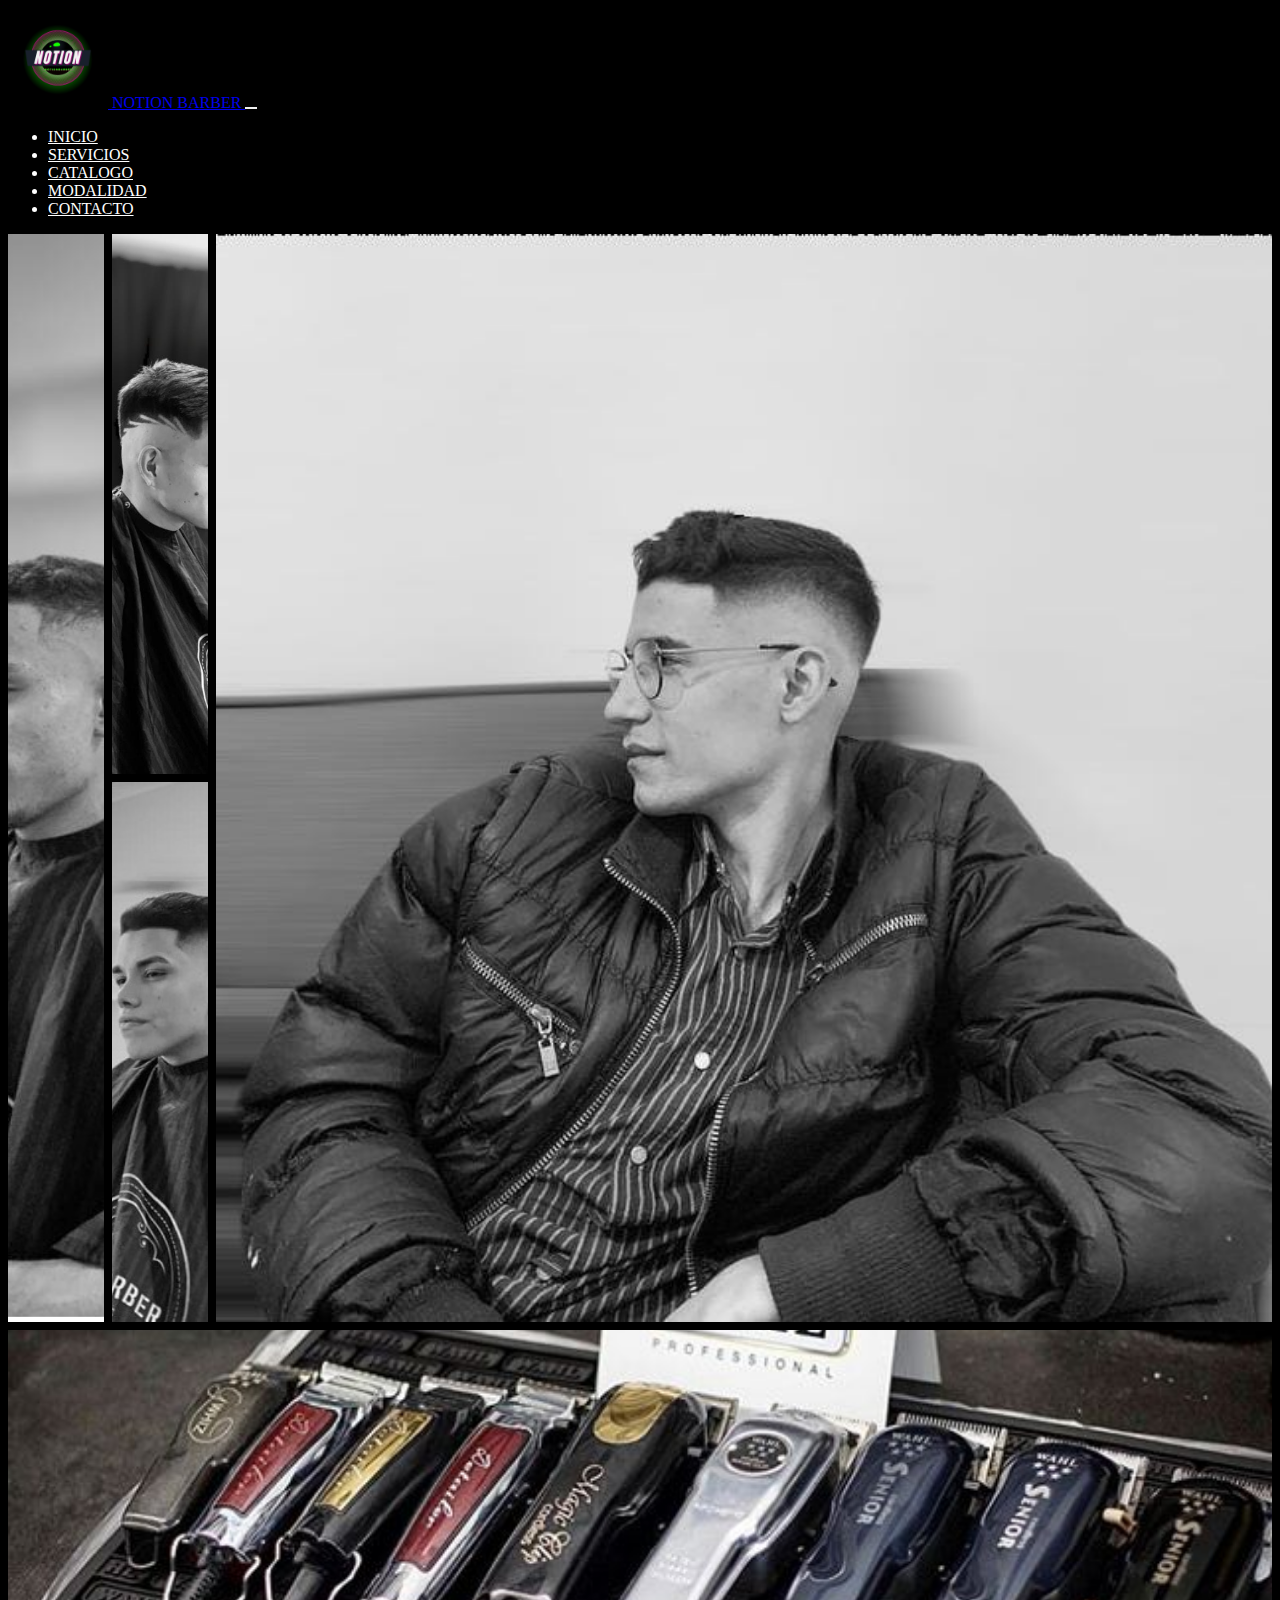
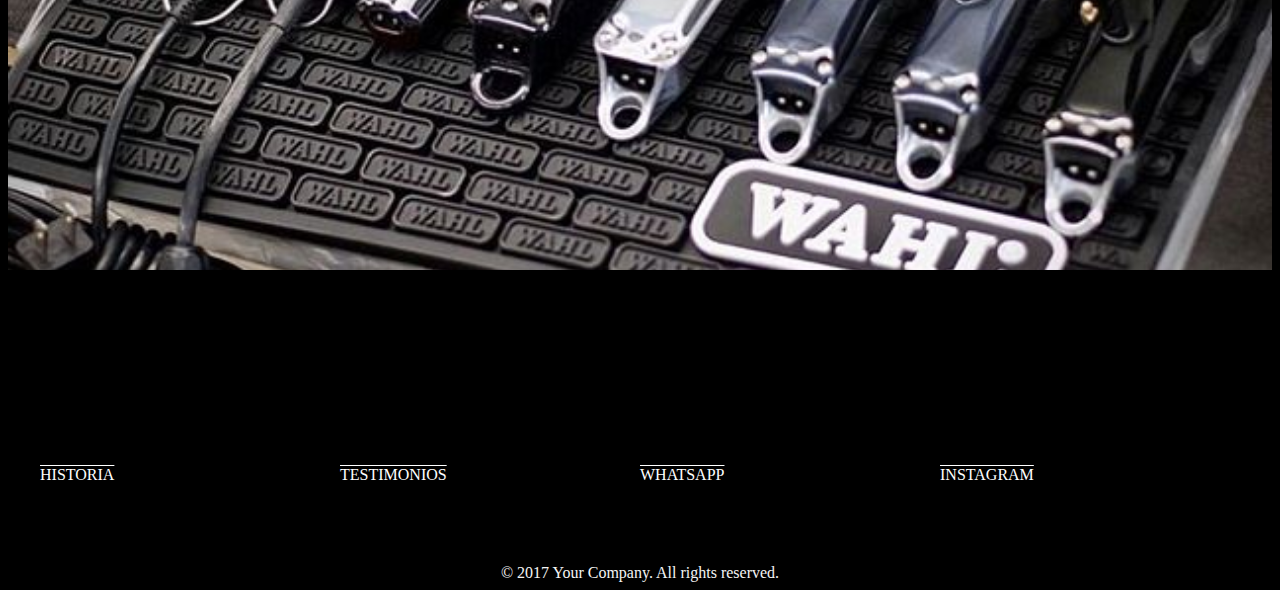
<file: index.html>
<!DOCTYPE html>
<html lang="en">
<head>
    <meta charset="UTF-8">
    <meta name="viewport" content="width=device-width, initial-scale=1.0">
   
  <!-- link de BT -->
  <link href="https://cdn.jsdelivr.net/npm/bootstrap@5.3.0/dist/css/bootstrap.min.css" rel="stylesheet" integrity="sha384-9ndCyUaIbzAi2FUVXJi0CjmCapSmO7SnpJef0486qhLnuZ2cdeRhO02iuK6FUUVM" crossorigin="anonymous">
    <!--link de mi css-->
 <link rel="stylesheet" href="css/main.css">
 <title>notionbarber</title>
</head>

  

   <body>
    <header>

        <nav class="navbar navbar-expand-lg   navbar navbar-dark  " >
            <div class="container-fluid">
              <a class="navbar-brand" href="./index.html">
                <img class="logo-notion" src="./img/logo.png" alt="logo"> NOTION BARBER
              </a>
              <button class="navbar-toggler " type="button" data-bs-toggle="collapse" data-bs-target="#navbarSupportedContent" aria-controls="navbarSupportedContent" aria-expanded="false" aria-label="Toggle navigation">
                <span class="navbar-toggler-icon "></span>
              </button>
              <div class="collapse navbar-collapse" id="navbarSupportedContent">
                <ul class="navbar-nav ms-auto mb-2 mb-lg-0">
                  <li class="nav-item">
                    <a class="nav-link color-link" aria-current="page" href="./index.html">INICIO</a>
                  </li>
                  <li class="nav-item">
                    <a class="nav-link color-link" href="./pages/servicios.html">SERVICIOS</a>
                  </li>
                  <li class="nav-item">
                    <a class="nav-link color-link" aria-current="page" href="./pages/catalogo.html">CATALOGO</a>
                  </li>
                  <li class="nav-item">
                    <a class="nav-link color-link" aria-current="page" href="./pages/modalidad.html">MODALIDAD</a>
                  </li>
                  <li class="nav-item">
                    <a class="nav-link color-link" aria-current="page" href="./pages/contacto.html">CONTACTO</a>
                  </li>
                  
                </ul>
              </div>
            </div>
          </nav>
        </header>
    

    <!--Aca texto introductorio de mi barberia -->
    <main >
      <div class="contenedor">
      <div class="img-uno">
          <img src="img/imagen-uno.jpeg" alt="">
      </div>
      <div class="img-dos">
          <img src="img/imagen-dos.jpeg" alt="">
      </div>
      <div class="img-tres">
          <img src="img/imagen-tres.jpeg" alt="">
      </div>
      <div class="img-cuatro">
          <img src="img/imagen-cuatro.jpeg" alt="">
      </div>
      <div class="img-cinco">
          <img src="img/imagen-cinco.png" alt="">
      </div>
</div>

  </main>

    <section>
      
     <div class="menu">HISTORIA</div>
     <div class="menu">TESTIMONIOS</div>
     <div class="menu">WHATSAPP</div>
     <div class="menu">INSTAGRAM</div>
   

       
    </section>

    <footer>
      <h5></h5> © 2017 Your Company.  All rights reserved.
    </footer>
    <script src="https://cdn.jsdelivr.net/npm/bootstrap@5.3.0/dist/js/bootstrap.bundle.min.js" integrity="sha384-geWF76RCwLtnZ8qwWowPQNguL3RmwHVBC9FhGdlKrxdiJJigb/j/68SIy3Te4Bkz" crossorigin="anonymous"></script>
</body>
</html>
</file>
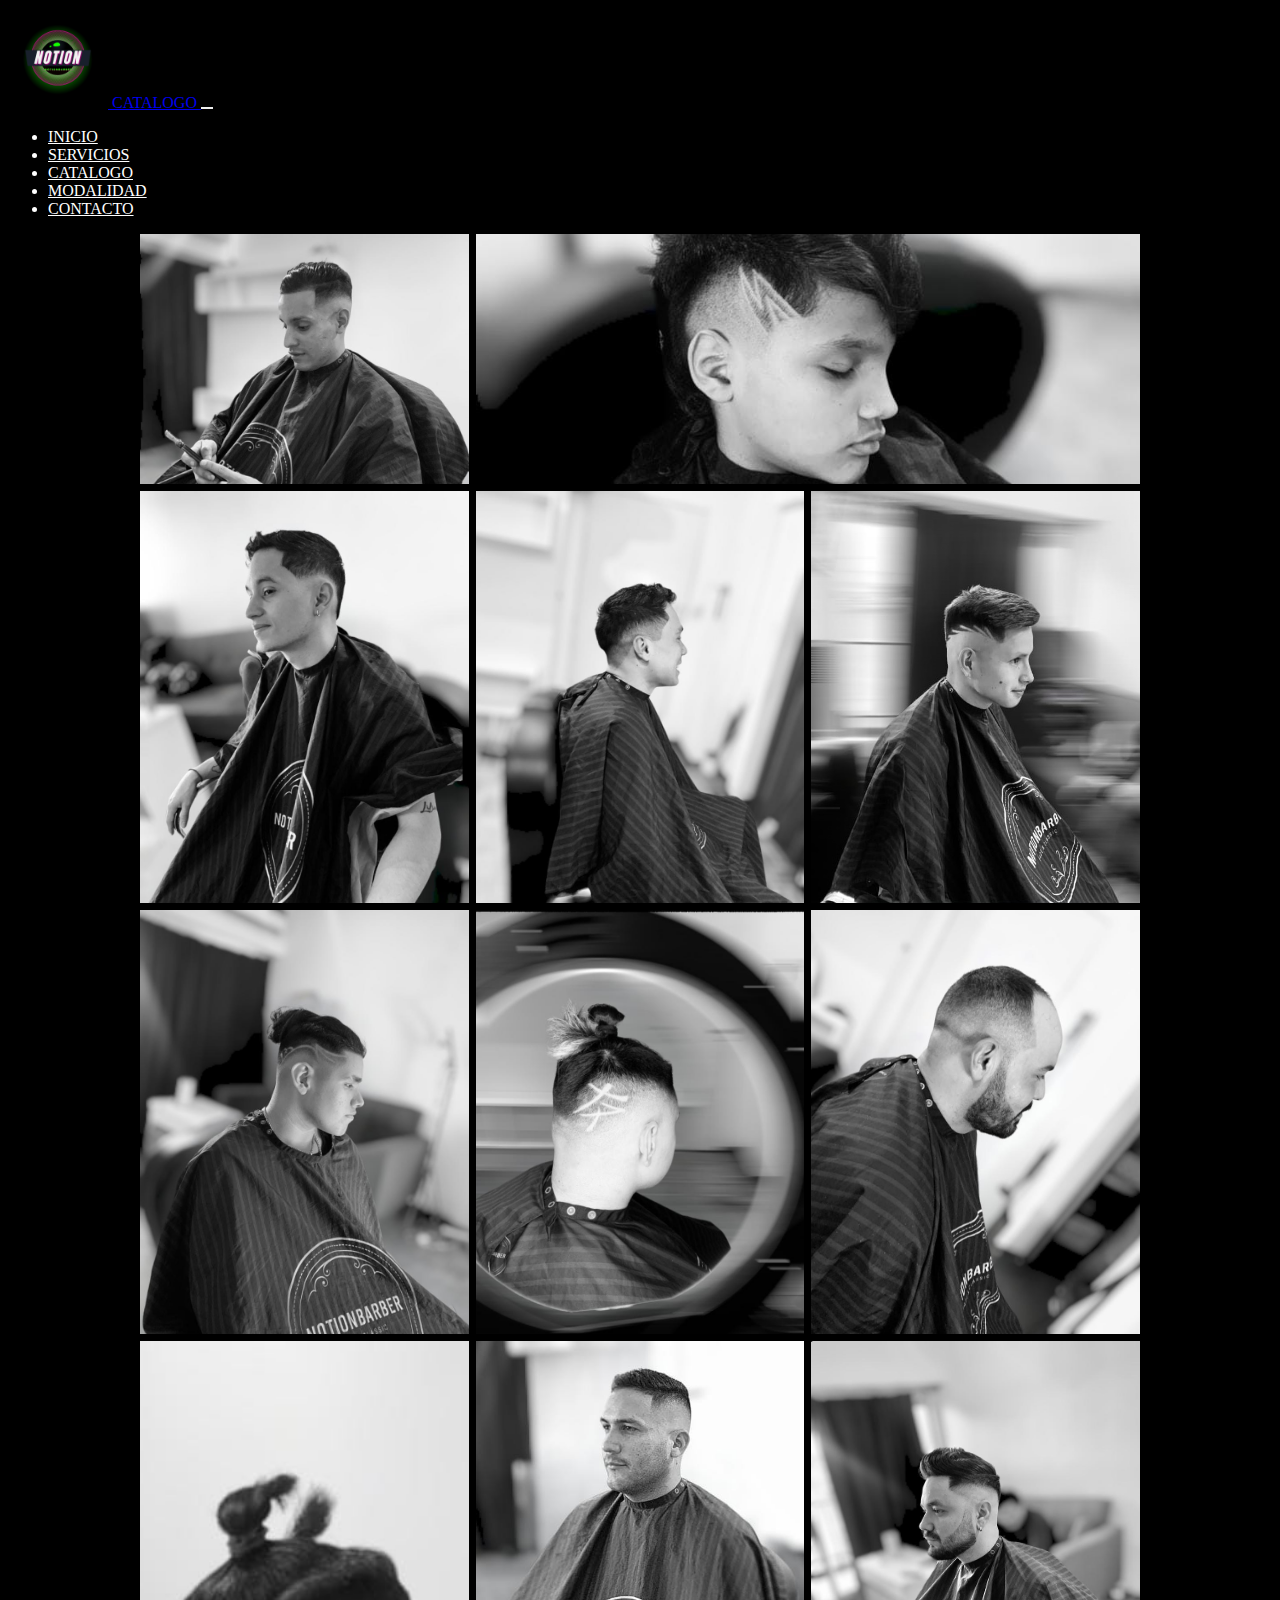
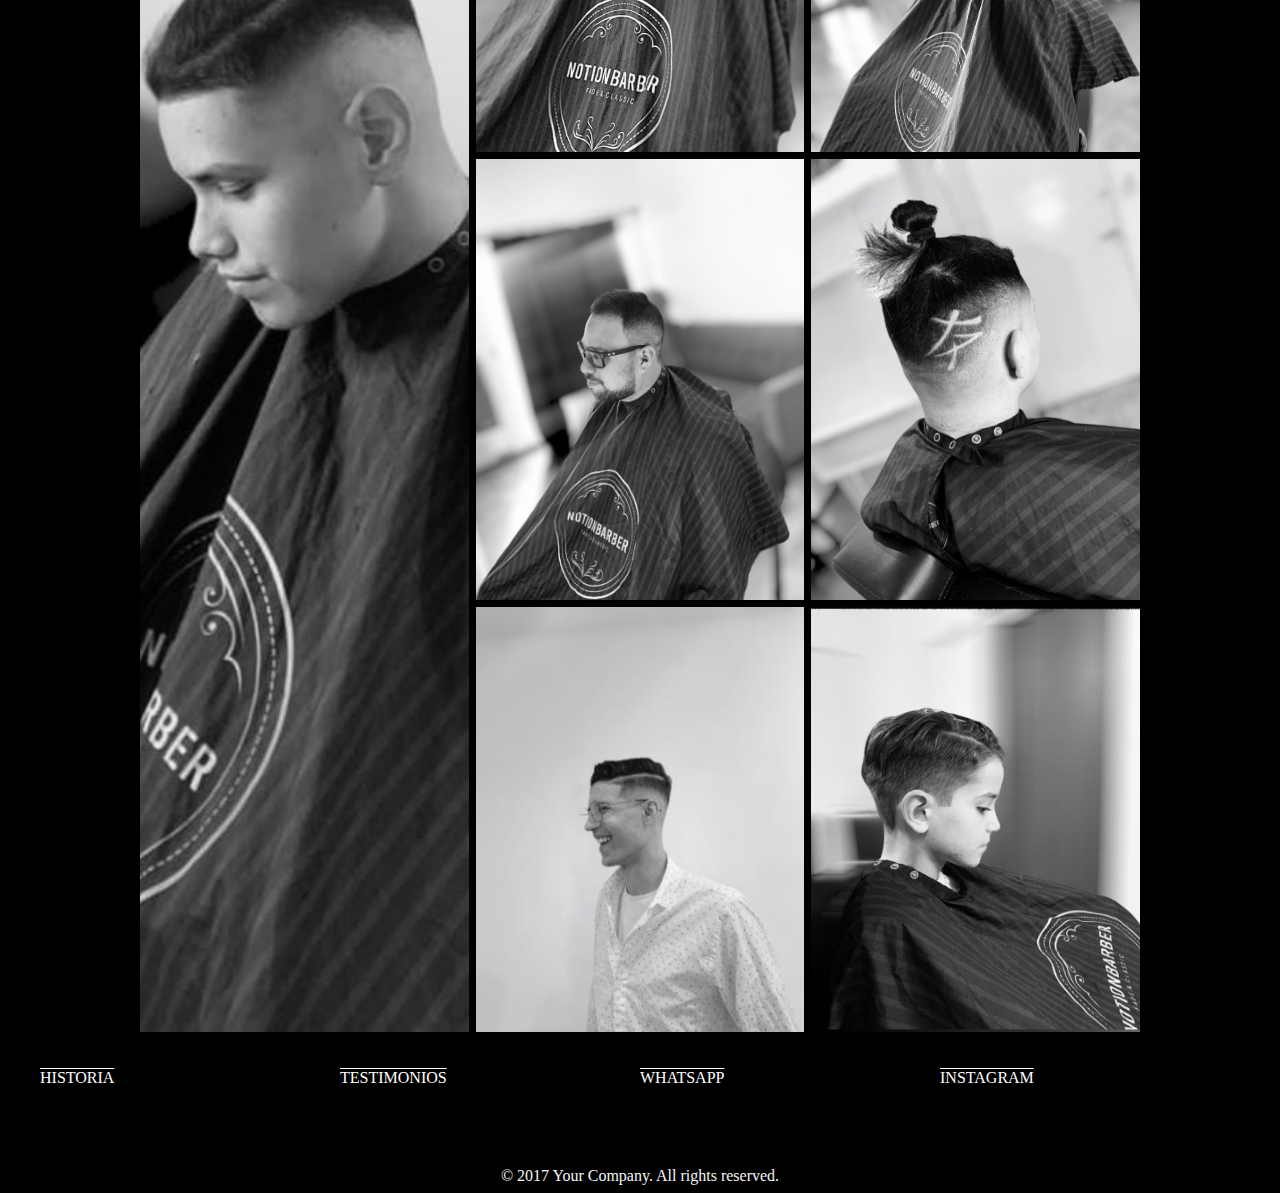
<file: pages/catalogo.html>
<!DOCTYPE html>
<html lang="en">
<head>
    <meta charset="UTF-8">
    <meta name="viewport" content="width=device-width, initial-scale=1.0">
  
     <!-- link de BT -->
  <link href="https://cdn.jsdelivr.net/npm/bootstrap@5.3.0/dist/css/bootstrap.min.css" rel="stylesheet" integrity="sha384-9ndCyUaIbzAi2FUVXJi0CjmCapSmO7SnpJef0486qhLnuZ2cdeRhO02iuK6FUUVM" crossorigin="anonymous">
  <!--link de mi css-->
  
 <link rel="stylesheet" href="../css/main.css">

</head>
   <title>catalogo</title>
<body>
  <header>

    <nav class="navbar navbar-expand-lg    navbar navbar-dark  " >
        <div class="container-fluid">
          <a class="navbar-brand" href="./catalogo.html">
            <img class="logo-notion" src="../img/logo.png" alt="logo"> CATALOGO
          </a>
          <button class="navbar-toggler " type="button" data-bs-toggle="collapse" data-bs-target="#navbarSupportedContent" aria-controls="navbarSupportedContent" aria-expanded="false" aria-label="Toggle navigation">
            <span class="navbar-toggler-icon "></span>
          </button>
          <div class="collapse navbar-collapse" id="navbarSupportedContent">
            <ul class="navbar-nav ms-auto mb-2 mb-lg-0">
              <li class="nav-item">
                <a class="nav-link color-link" aria-current="page" href="../index.html">INICIO</a>
              </li>
              <li class="nav-item">
                <a class="nav-link color-link" href="./servicios.html">SERVICIOS</a>
              </li>
              <li class="nav-item">
                <a class="nav-link color-link" aria-current="page" href="./catalogo.html">CATALOGO</a>
              </li>
              <li class="nav-item">
                <a class="nav-link color-link" aria-current="page" href="./modalidad.html">MODALIDAD</a>
              </li>
              <li class="nav-item">
                <a class="nav-link color-link" aria-current="page" href="./contacto.html">CONTACTO</a>
              </li>
              
            </ul>
          </div>
        </div>
      </nav>
    </header>
    <!--empiezo con un catalogo de mis mejores trabajos para capcacion del ususario-->

    <main class="catalogo-img">
     
      <div class="catg-img">
        <img src="../img/imagen-seis.jpeg" alt="">
    </div>
    <div class="catg-img">
        <img src="../img/imagen-siete.jpeg" alt="">
    </div>
    <div class="catg-img">
        <img src="../img/imagen-ocho.jpeg" alt="">
    </div>
    <div class="catg-img">
        <img src="../img/imagen-nueve.jpeg" alt="">
    </div>

    <div class="catg-img">
        <img src="../img/imagen-diez.jpeg" alt="">
    </div><div class="catg-img">
      <img src="../img/imagen-once.jpeg" alt="">
  </div>
  <div class="catg-img">
      <img src="../img/imagen-doce.jpeg" alt="">
  </div>
  <div class="catg-img">
      <img src="../img/imagen-trece.jpeg" alt="">
  </div>
  <div class="catg-img">
      <img src="../img/imagen-catorce.jpeg" alt="">
  </div>
  <div class="catg-img">
      <img src="../img/imagen-quince.jpeg" alt="">
  </div>

  <div class="catg-img">
    <img src="../img/imagen-deciseis.jpeg" alt="">
</div>
<div class="catg-img">
    <img src="../img/imagen-diecisiete.jpeg" alt="">
</div>
<div class="catg-img">
    <img src="../img/imagen-dieciocho.jpeg" alt="">
</div>
<div class="catg-img">
    <img src="../img/imagen-decinueve.jpeg" alt="">
</div>
<div class="catg-img">
    <img src="../img/imagen-veinte.jpeg" alt="">
</div>

</main>

    <section>
          
     <div class="menu">HISTORIA</div>
     <div class="menu">TESTIMONIOS</div>
     <div class="menu">WHATSAPP</div>
     <div class="menu">INSTAGRAM</div>
   

    </section>
    <footer>
      <h5></h5> © 2017 Your Company.  All rights reserved.
    </footer>
    <script src="https://cdn.jsdelivr.net/npm/bootstrap@5.3.0/dist/js/bootstrap.bundle.min.js" integrity="sha384-geWF76RCwLtnZ8qwWowPQNguL3RmwHVBC9FhGdlKrxdiJJigb/j/68SIy3Te4Bkz" crossorigin="anonymous"></script>
</body>
</html>
</file>
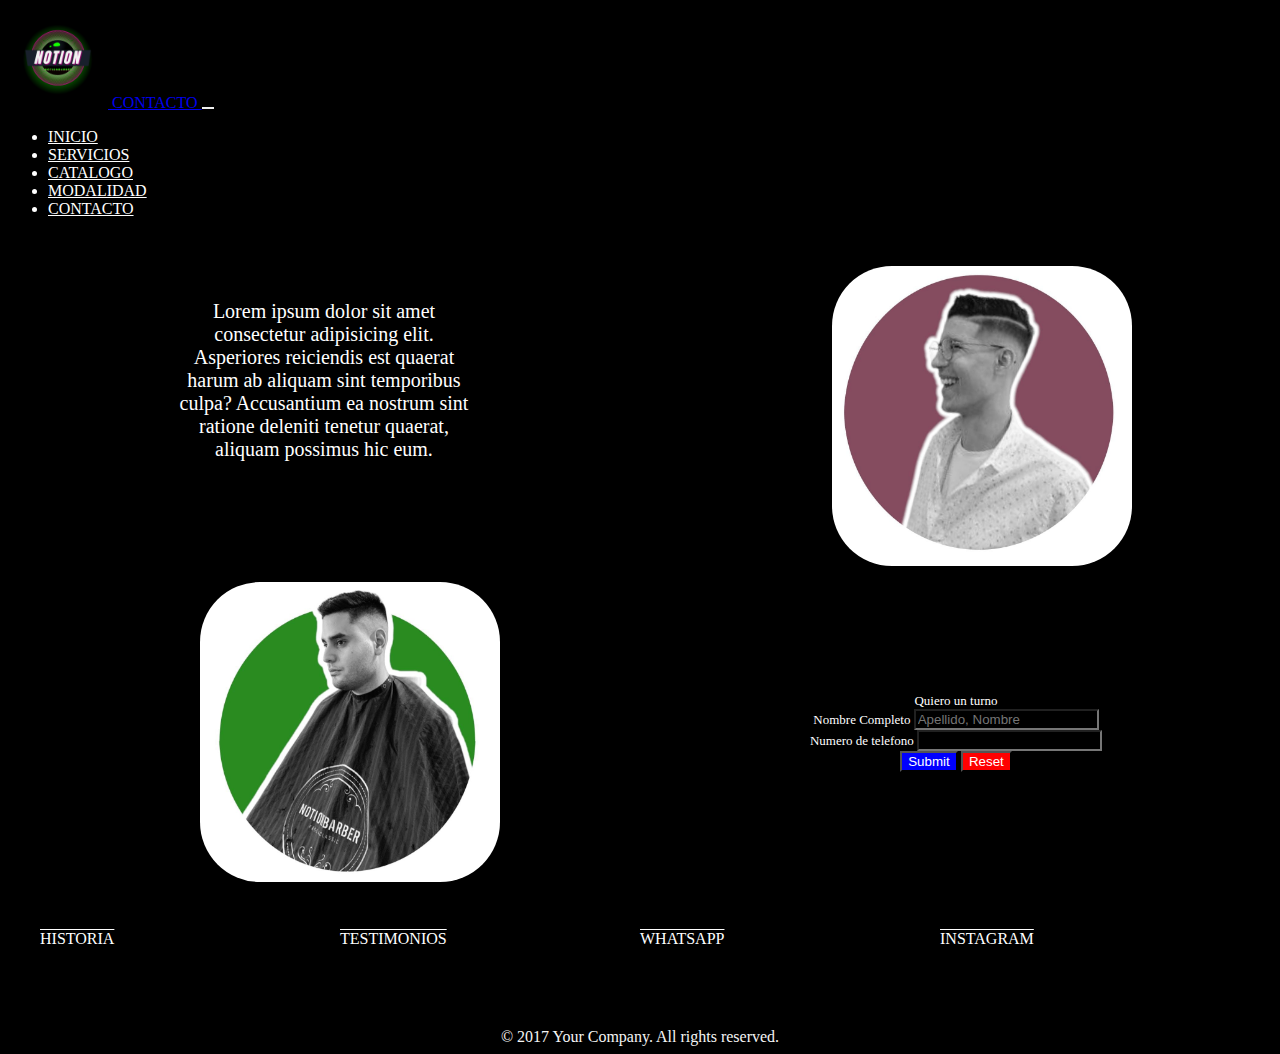
<file: pages/contacto.html>
<!DOCTYPE html>
<html lang="en">
<head>
    <meta charset="UTF-8">
    <meta name="viewport" content="width=device-width, initial-scale=1.0">
   <!-- link de BT -->
  <link href="https://cdn.jsdelivr.net/npm/bootstrap@5.3.0/dist/css/bootstrap.min.css" rel="stylesheet" integrity="sha384-9ndCyUaIbzAi2FUVXJi0CjmCapSmO7SnpJef0486qhLnuZ2cdeRhO02iuK6FUUVM" crossorigin="anonymous">  
    
    <!--link de mi css-->
 <link rel="stylesheet" href="../css/main.css">

</head>
   <title>contacto</title>
<body>
    <header>


                <nav class="navbar navbar-expand-lg   navbar navbar-dark " >
                    <div class="container-fluid">
                      <a class="navbar-brand" href="./contacto.html">
                        <img class="logo-notion" src="../img/logo.png" alt="logo"> CONTACTO
                      </a>
                      <button class="navbar-toggler " type="button" data-bs-toggle="collapse" data-bs-target="#navbarSupportedContent" aria-controls="navbarSupportedContent" aria-expanded="false" aria-label="Toggle navigation">
                        <span class="navbar-toggler-icon "></span>
                      </button>
                      <div class="collapse navbar-collapse" id="navbarSupportedContent">
                        <ul class="navbar-nav ms-auto mb-2 mb-lg-0">
                          <li class="nav-item">
                            <a class="nav-link color-link" aria-current="page" href="../index.html">INICIO</a>
                          </li>
                          <li class="nav-item">
                            <a class="nav-link color-link" href="./servicios.html">SERVICIOS</a>
                          </li>
                          <li class="nav-item">
                            <a class="nav-link color-link" aria-current="page" href="./catalogo.html">CATALOGO</a>
                          </li>
                          <li class="nav-item">
                            <a class="nav-link color-link" aria-current="page" href="./modalidad.html">MODALIDAD</a>
                          </li>
                          <li class="nav-item">
                            <a class="nav-link color-link" aria-current="page" href="./contacto.html">CONTACTO</a>
                          </li>
                          
                        </ul>
                      </div>
                    </div>
                  </nav>

    </header>
   <!--proceso de explicar como contactarme y donde estoy ubicado, con imagenes y videos para hacerlo mas dinamico-->


        <main class="style-contact">

           <p class="p-contacto">Lorem ipsum dolor sit amet consectetur adipisicing elit. Asperiores reiciendis est quaerat harum ab aliquam sint temporibus culpa? Accusantium ea nostrum sint ratione deleniti tenetur quaerat, aliquam possimus hic eum.</p>
              
           <img class="img-contac-1" src="../img/img-cont-uno.jpeg" alt="imagen de referencia de desarrolador"> 
               
            <img class="img-contac" src="../img/img-cont-dos.jpeg" alt="imagen de referencia de desarrolador"> 
          
           <form>
            <legend>
            Quiero un turno
            </legend>
            <div>
                <label for="">Nombre Completo</label>
                <input type="text" placeholder="Apellido, Nombre">
            </div>
            <div>
                <label for="">Numero de telefono</label>
                <input type="number">
            </div>
            <div>
                <input class="botton" type="submit">
               <input class="botton-red" type="reset">
            
            </div>
       </form>
      </main>

    <section>
          
     <div class="menu">HISTORIA</div>
     <div class="menu">TESTIMONIOS</div>
     <div class="menu">WHATSAPP</div>
     <div class="menu">INSTAGRAM</div>
   
        
        
    </section>
    <footer>
      <h5></h5> © 2017 Your Company.  All rights reserved.
    </footer>
    <script src="https://cdn.jsdelivr.net/npm/bootstrap@5.3.0/dist/js/bootstrap.bundle.min.js" integrity="sha384-geWF76RCwLtnZ8qwWowPQNguL3RmwHVBC9FhGdlKrxdiJJigb/j/68SIy3Te4Bkz" crossorigin="anonymous"></script>
</body>
</html>
</file>
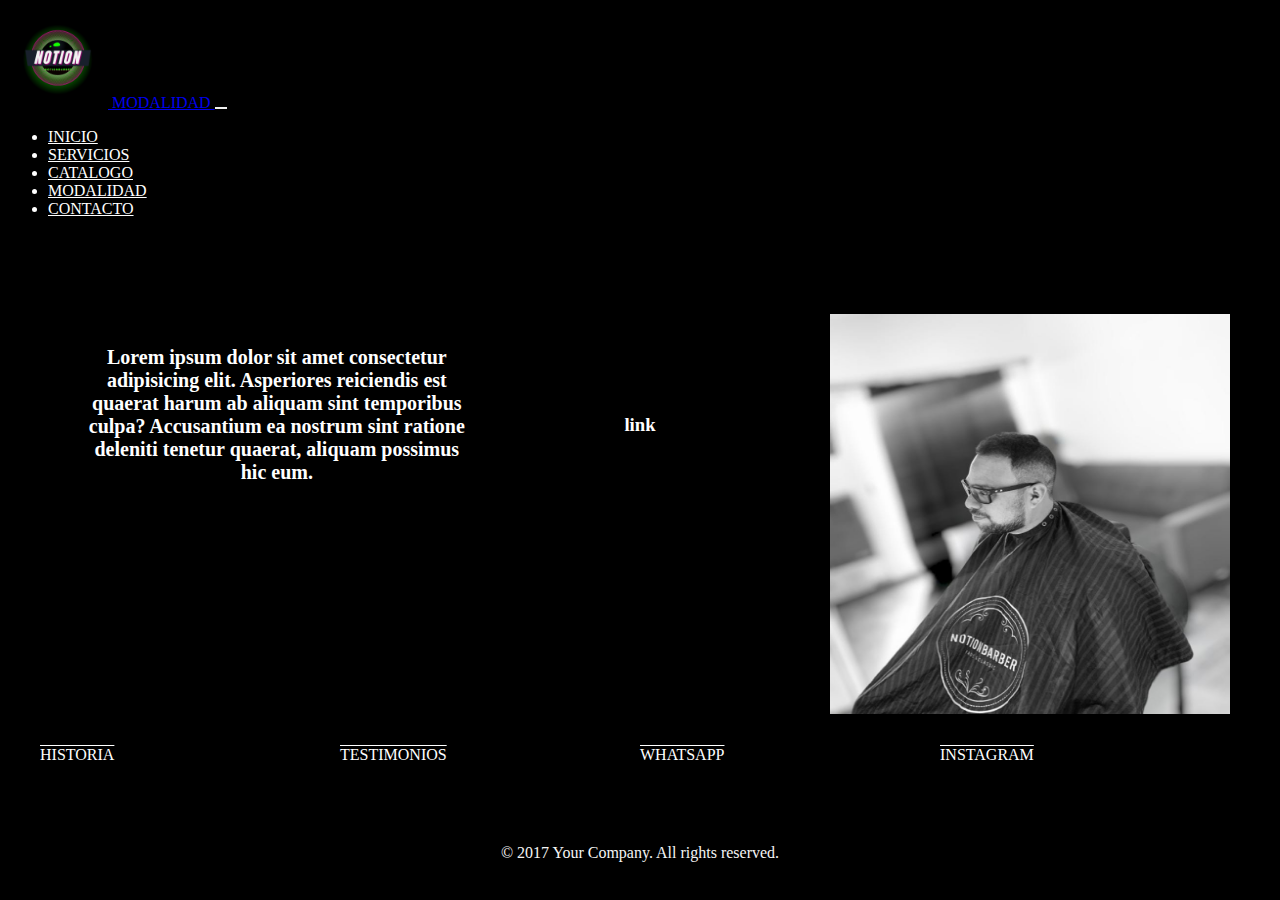
<file: pages/modalidad.html>
<!DOCTYPE html>
<html lang="en">
<head>
    <meta charset="UTF-8">
    <meta name="viewport" content="width=device-width, initial-scale=1.0">
   <!-- link de BT -->
  <link href="https://cdn.jsdelivr.net/npm/bootstrap@5.3.0/dist/css/bootstrap.min.css" rel="stylesheet" integrity="sha384-9ndCyUaIbzAi2FUVXJi0CjmCapSmO7SnpJef0486qhLnuZ2cdeRhO02iuK6FUUVM" crossorigin="anonymous">

    <!--link de mi css-->
 <link rel="stylesheet" href="../css/main.css">

</head>
   <title>modalidad</title>
<body>
    <header>
        <nav class="navbar navbar-expand-lg   navbar navbar-dark " >
            <div class="container-fluid">
              <a class="navbar-brand" href="./modalidad.html">
                <img class="logo-notion" src="../img/logo.png" alt="logo"> MODALIDAD
              </a>
              <button class="navbar-toggler " type="button" data-bs-toggle="collapse" data-bs-target="#navbarSupportedContent" aria-controls="navbarSupportedContent" aria-expanded="false" aria-label="Toggle navigation">
                <span class="navbar-toggler-icon "></span>
              </button>
              <div class="collapse navbar-collapse" id="navbarSupportedContent">
                <ul class="navbar-nav ms-auto mb-2 mb-lg-0">
                  <li class="nav-item">
                    <a class="nav-link color-link" aria-current="page" href="../index.html">INICIO</a>
                  </li>
                  <li class="nav-item">
                    <a class="nav-link color-link" href="./servicios.html">SERVICIOS</a>
                  </li>
                  <li class="nav-item">
                    <a class="nav-link color-link" aria-current="page" href="./catalogo.html">CATALOGO</a>
                  </li>
                  <li class="nav-item">
                    <a class="nav-link color-link" aria-current="page" href="./modalidad.html">MODALIDAD</a>
                  </li>
                  <li class="nav-item">
                    <a class="nav-link color-link" aria-current="page" href="./contacto.html">CONTACTO</a>
                  </li>
                  
                </ul>
              </div>
            </div>
          </nav>
   

        
    </header>
  <!--aca una breve explicacion de porque es mejor trabajar por turnos para minimizar tiempo de espera asi los clientes tienen mas tiempo en su dia a dia y solo tardarian de 20 a 45min por un buen corte de cabello-->
    <main class="main-mod">
        <h2 class="explicacion">
            <p class="p-mod">Lorem ipsum dolor sit amet consectetur adipisicing elit. Asperiores reiciendis est quaerat harum ab aliquam sint temporibus culpa? Accusantium ea nostrum sint ratione deleniti tenetur quaerat, aliquam possimus hic eum.</p>
        </h2>
        <!--futuro link de mi manera de trabajar por turnos-->
        <h3 class="mod-link">link</h3>

        <img  class=" vid-mod" src="../img/video.jpeg" alt=" imagen representativa del video">

    </main>

    <section>
            
     <div class="menu">HISTORIA</div>
     <div class="menu">TESTIMONIOS</div>
     <div class="menu">WHATSAPP</div>
     <div class="menu">INSTAGRAM</div>
   
        
    </section>
    <footer>
      <h5></h5> © 2017 Your Company.  All rights reserved.
    </footer>
    <script src="https://cdn.jsdelivr.net/npm/bootstrap@5.3.0/dist/js/bootstrap.bundle.min.js" integrity="sha384-geWF76RCwLtnZ8qwWowPQNguL3RmwHVBC9FhGdlKrxdiJJigb/j/68SIy3Te4Bkz" crossorigin="anonymous"></script>
</body>
</html>
</file>
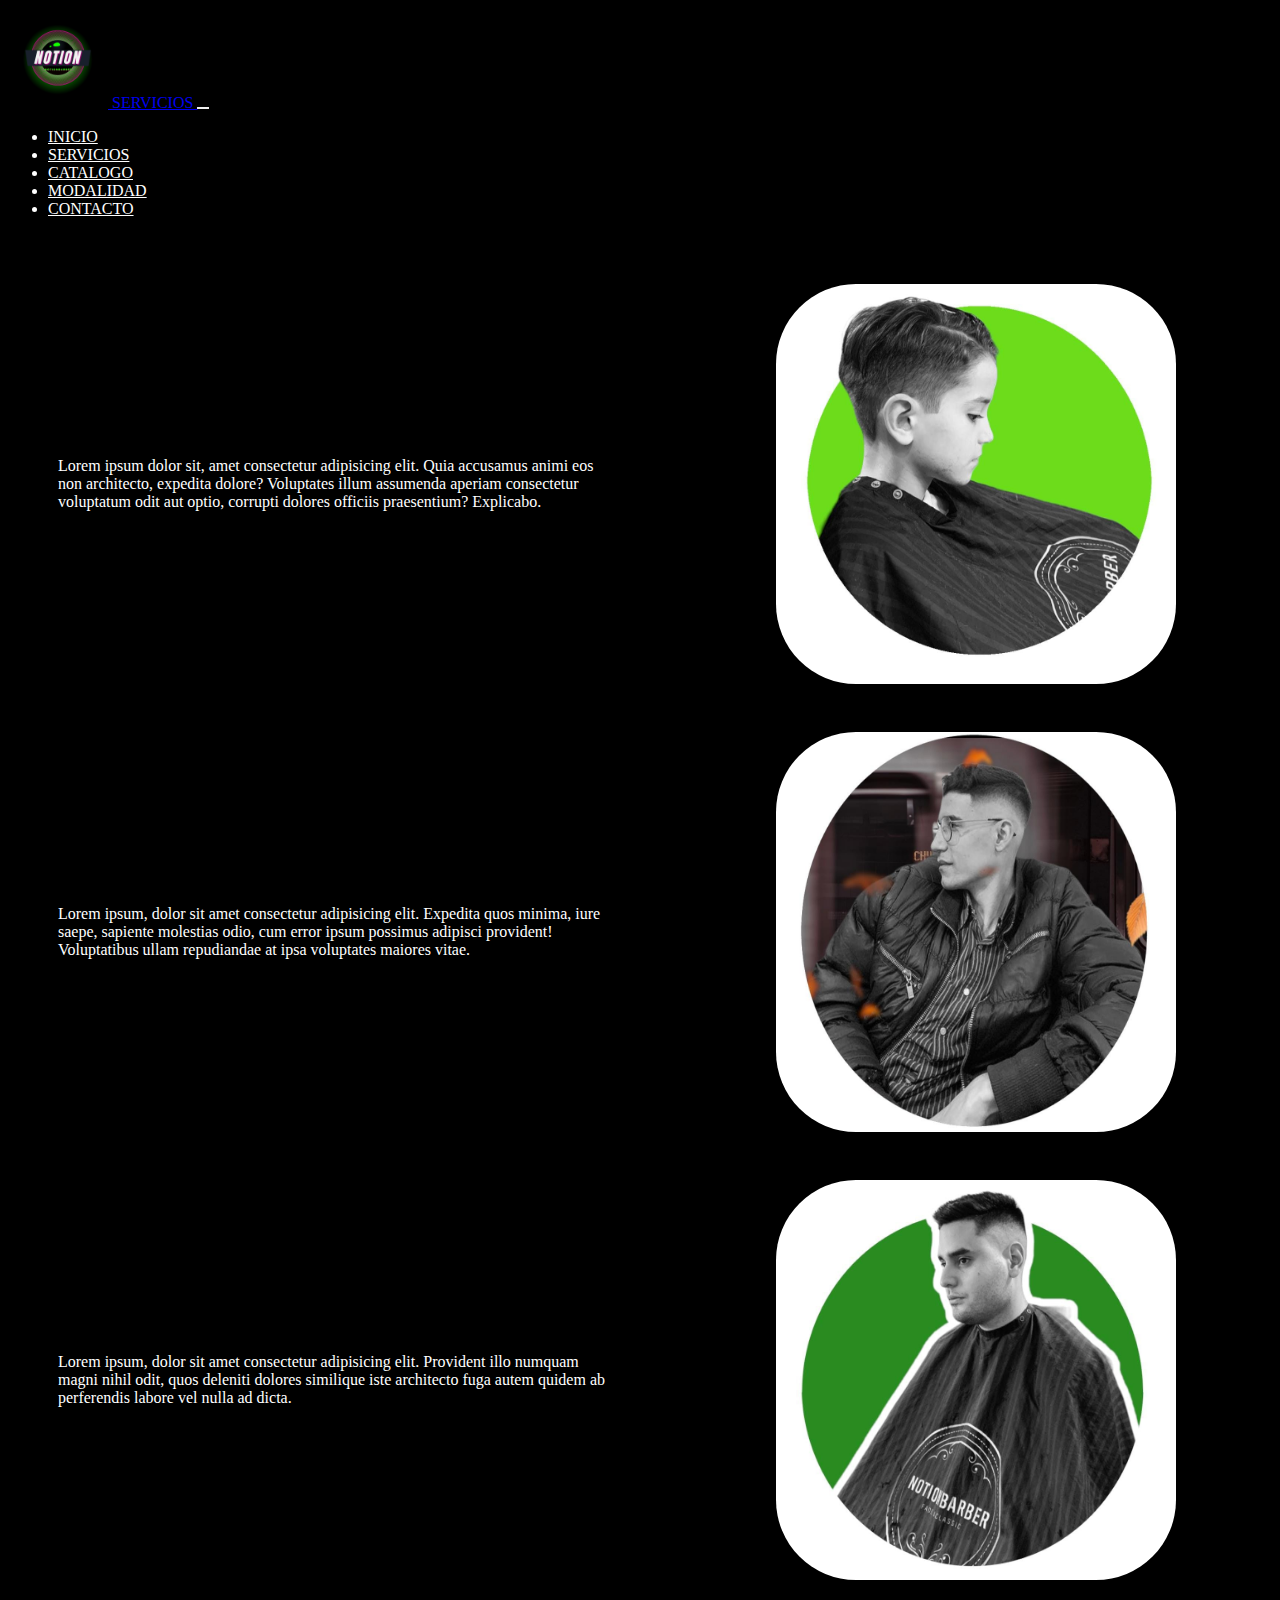
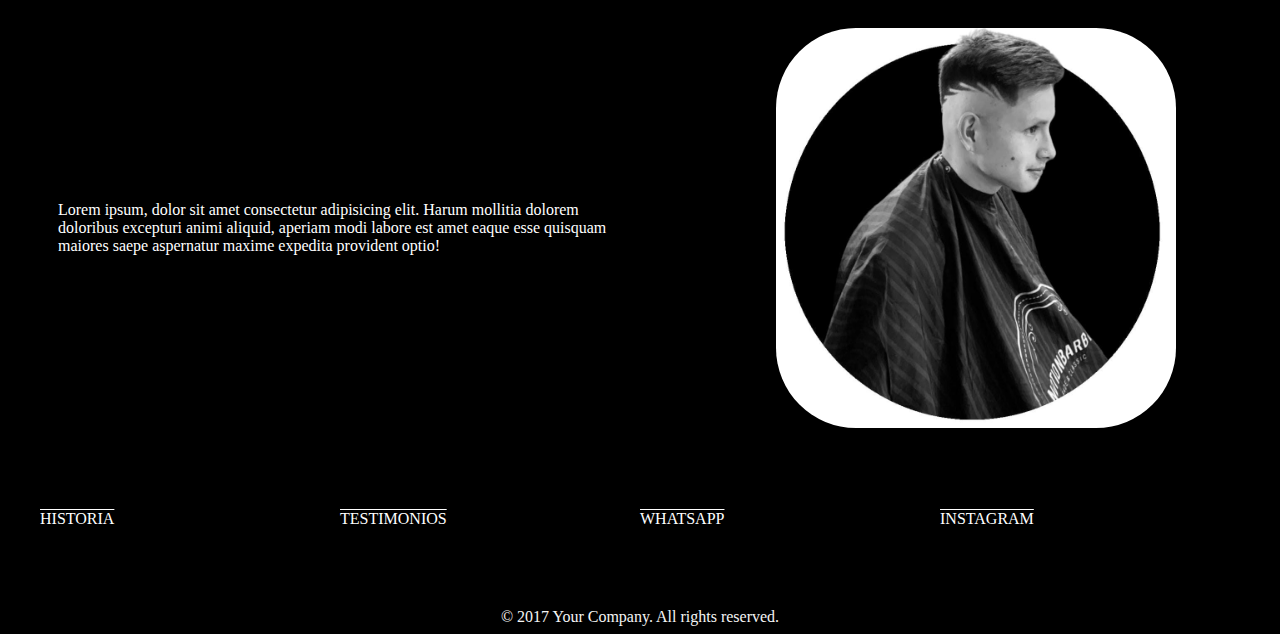
<file: pages/servicios.html>
<!DOCTYPE html>
<html lang="en">
<head>
    <meta charset="UTF-8">
    <meta name="viewport" content="width=device-width, initial-scale=1.0">
  <!-- link de BT -->
  <link href="https://cdn.jsdelivr.net/npm/bootstrap@5.3.0/dist/css/bootstrap.min.css" rel="stylesheet" integrity="sha384-9ndCyUaIbzAi2FUVXJi0CjmCapSmO7SnpJef0486qhLnuZ2cdeRhO02iuK6FUUVM" crossorigin="anonymous">
    <!--link de mi css-->
 <link rel="stylesheet" href="../css/main.css">
  <title>servicios</title>

</head>
 
<body>
    <header>
            <nav class="navbar navbar-expand-lg   navbar navbar-dark " >
                <div class="container-fluid">
                  <a class="navbar-brand" href="./servicios.html">
                    <img class="logo-notion" src="../img/logo.png" alt="logo"> SERVICIOS
                  </a>
                  <button class="navbar-toggler " type="button" data-bs-toggle="collapse" data-bs-target="#navbarSupportedContent" aria-controls="navbarSupportedContent" aria-expanded="false" aria-label="Toggle navigation">
                    <span class="navbar-toggler-icon "></span>
                  </button>
                  <div class="collapse navbar-collapse" id="navbarSupportedContent">
                    <ul class="navbar-nav ms-auto mb-2 mb-lg-0">
                      <li class="nav-item">
                        <a class="nav-link color-link" aria-current="page" href="../index.html">INICIO</a>
                      </li>
                      <li class="nav-item">
                        <a class="nav-link color-link" href="./servicios.html">SERVICIOS</a>
                      </li>
                      <li class="nav-item">
                        <a class="nav-link color-link" aria-current="page" href="./catalogo.html">CATALOGO</a>
                      </li>
                      <li class="nav-item">
                        <a class="nav-link color-link" aria-current="page" href="./modalidad.html">MODALIDAD</a>
                      </li>
                      <li class="nav-item">
                        <a class="nav-link color-link" aria-current="page" href="./contacto.html">CONTACTO</a>
                      </li>
                      
                    </ul>
                  </div>
                </div>
              </nav>
    </header>
 
    <!--tipos de servicios de integra mi barberia-->
    <main class="main-servi">
      
                <p>Lorem ipsum dolor sit, amet consectetur adipisicing elit. Quia accusamus animi eos non architecto, expedita dolore? Voluptates illum assumenda aperiam consectetur voluptatum odit aut optio, corrupti dolores officiis praesentium? Explicabo.</p> 
             <img class="img-serv" src="../img/img-uno-s.jpeg" alt="imagen de referencia de desarrolador">  
            <p>Lorem ipsum, dolor sit amet consectetur adipisicing elit. Expedita quos minima, iure saepe, sapiente molestias odio, cum error ipsum possimus adipisci provident! Voluptatibus ullam repudiandae at ipsa voluptates maiores vitae.</p> 
                <img class="img-serv"src="../img/img-dos-serv.jpeg" alt="imagen de referencia de desarrolador">
                <p>Lorem ipsum, dolor sit amet consectetur adipisicing elit. Provident illo numquam magni nihil odit, quos deleniti dolores similique iste architecto fuga autem quidem ab perferendis labore vel nulla ad dicta.</p>
                <img class="img-serv"src="../img/img-tres-serv.jpeg" alt="imagen de referencia de desarrolador"> 
                <p>Lorem ipsum, dolor sit amet consectetur adipisicing elit. Harum mollitia dolorem doloribus excepturi animi aliquid, aperiam modi labore est amet eaque esse quisquam maiores saepe aspernatur maxime expedita provident optio!</p>
                <img class="img-serv"src="../img/img-cuatro-serv.jpeg" alt="imagen de referencia de desarrolador">

             


        
    </main>

    <section>
          
     <div class="menu">HISTORIA</div>
     <div class="menu">TESTIMONIOS</div>
     <div class="menu">WHATSAPP</div>
     <div class="menu">INSTAGRAM</div>
   
      
       
        
    </section>
    <footer>
      <h5></h5> © 2017 Your Company.  All rights reserved.
    </footer>

    <script src="https://cdn.jsdelivr.net/npm/bootstrap@5.3.0/dist/js/bootstrap.bundle.min.js" integrity="sha384-geWF76RCwLtnZ8qwWowPQNguL3RmwHVBC9FhGdlKrxdiJJigb/j/68SIy3Te4Bkz" crossorigin="anonymous"></script>
</body>
</html>
</file>
<file: css/main.css>
.navbar-toggler {
   border: none 
}

.navbar{
    color: white;
}

li .color-link{
    color: white;
}

li .color-link:hover{
    background-color: #6BDD1B;
    color: white;
    text-decoration:underline
} 

 .logo-notion {
   width: 100px;
 }

 .container-fluid{
    background-color: black;
 }

/*ëstilos de home*/
 /* estilos de main clase contenedor */

 main .contenedor {

    height: 150vh;
    display: grid;
    grid-template-columns: 1fr;
    grid-template-rows: repeat(3, 30%);
    gap: 0.5rem;
    margin: 4rem, 2rem, 4rem, 2rem;
 }

 main .contenedor .img-dos, .img-cinco{
display: none;
 }
 main div img{
    width: 100%;
    height: 100%;
    object-fit: cover;
 }

/*estilos de footer*/

footer {
    margin-top: 3rem;
    text-align: center;
    color: whitesmoke;
}

/*estilos de section*/

 section {

    color: white;
    display: grid;
    padding: 2rem;
    text-decoration:overline;
    justify-content: center;
    grid-template-columns: repeat(4, 1fr);
    grid-template-rows: repeat(1, 1fr);
   
 }

/*mq de mobile*/
@media screen  and (max-width: 800px) {

    body{
        background-color: black ; }

/*estilos de catalogo*/
    .catalogo-img .catg-img { 
        
    display: grid;
    grid-template-columns: repeat(1,1fr);
    gap: 0.5rem;
    width: 100%;
    margin: auto;
    padding: 20px;}


    /*estilos de servicios mobile */
    .main-servi{
    
        padding: 50px;
        display: grid;
        grid-template-columns: 1;
        grid-template-rows: repeat(4, 20);
        gap: 3rem;
        align-items: center;
    }   
    
    .img-serv {
        width: 200px;
        height: 200px;
        margin-left: 20%;
        border-radius: 20%;
    }
    main p{
        color: white;
        margin: auto;
        align-items: center;
    }
    /*estilos de modalidad mobile*/
    .main-mod {
        
        display: grid;
        grid-template-columns: 1;
        margin: 4rem, 2rem, 4rem, 2rem;
        justify-content: center;
        
    }
    .explicacion {
        text-align: justify;
        text-align: center;
        color: white;
        width: 100%;
        height: 100%;
    }
   .mod-link{
    text-align: center;
    margin: 8px 0 0 0;
    color: white;
   }
   .p-mod{
    text-align: center;
    margin-top: 3px;
    padding: 3rem 4rem 0 4rem;
    width: 500px;
    
   
   }
   .vid-mod{
    align-items: center;
    padding: 10px ;
    width: 300px;
    height: 300px;
    margin-left: 20%;


  
   }
/*estilos de Contacto */

.style-contact {

    display: grid;
    grid-template-columns: 100%;
    grid-template-columns: ;
    justify-content: center;
    background-color: rgb(0, 0, 0);
    align-items: center;
    gap: 2rem;
}

.p-contacto {
text-align: center;
width: 300px;
min-height: 200px;
font-size: 20px;


}
form{
 
    color: white;
    text-align: center;
    font-size: small;
  
}
.botton{
 background-color: blue;
 color: white;

 
}
.botton-red{
    background-color: red;
    color: white;
}
.img-contac {
     
    display: none;

}
.img-contac-1{

    display: none;

}
label {
    background-color: black;
    color: white;
}
input {
    background-color: black;
    color: white;
}
      
}

/*mq de tablet*/
@media screen  and (min-width: 800px) {
    body{
    background-color: rgb(0, 0, 0) ;}

    .catalogo-img {

     display: grid;
    grid-template-columns: repeat(3,1fr);
    grid-template-rows: 250px;
    grid-gap: 3px;
    margin: auto;
    width: 90%;
}
main .contenedor {
    height: 200vh;
    grid-template-columns: repeat(2, 5fr);
    grid-template-rows: repeat(3, 20 %);
}

main .contenedor .img-dos {
    display: block;


}
/*estilos de servicios tablet*/
.main-servi{
    
    padding: 50px;
    display: grid;
    grid-template-columns: 1;
    grid-template-rows: repeat(4, 20);
    gap: 3rem;
    align-items: center;
}   

.img-serv {
    width: 400px;
    height: 400px;
    margin-left: 20%;
    border-radius: 20%;
}
main p{
    color: white;
    margin: auto;
    align-items: center;
}

/*estilos de modalidad tablet*/
.main-mod {
    
    display: grid;
    grid-template-columns: 1;
    margin: 4rem, 2rem, 4rem, 2rem;
    justify-content: center;
    
}
.explicacion {
    text-align: justify;
    text-align: center;
    color: white;
    width: 100%;
    height: 100%;
}
.mod-link{
text-align: center;
margin: 8px 0 0 0;
color : white;
}
.p-mod{
text-align: center;
margin-top: 1px;
padding: 1rem;
width: 700px;}


.vid-mod{
align-items: center;
margin-left: 30%;
padding: 10px ;
width: 300px;
height: 300px;

}

/*estilos de Contacto tablettt*/

.style-contact {

    display: grid;
    grid-template-columns: 100%;
    grid-template-columns: ;
    justify-content: center;
    background-color: rgb(0, 0, 0);
    align-items: center;
}

.p-contacto {
text-align: center;
width: 300px;
min-height: 200px;
font-size: 20px;


}
form{
 
    color: white;
    text-align: center;
    font-size: small;
  
}
.botton{
 background-color: blue;
 color: white;
 
}
.botton-red{
    background-color: red;
    color: white;
}
.img-contac {
    width: 300px;
    height:300px ;
    margin-left: 33%;
    margin-top: 1rem;
    margin-bottom: 1rem; 
    display: grid;
    border-radius: 20%;

}
.img-contac-1{

    display: none;

}
label {
    background-color: black;
    color: white;
}
input {
    background-color: black;
    color: white;
}
}
    

/*mq de desktop */
@media screen and (min-width: 1024px) {
    body {
      
        background-color: black;
    }
main .contenedor .img-dos, .img-cinco {
    display: block;
}
.contenedor {
    height: 100vh;
    grid-template-columns: repeat(3, 1fr);
    grid-template-rows: 35% 35% 30%;
    margin: auto;
}

main .contenedor .img-uno, .img-tres{
    grid-row: span 2;       
    
}
main .contenedor .img-cuatro{
    grid-column: span 1;
    
}
main .contenedor .img-cinco{
    grid-column: span 3;

}

/*estilos de catalogo laptop*/

 .catalogo-img  {

    width: 100%;
    max-width: 1000px;
    margin: auto;
    margin-top: 5px;
    margin-bottom: 5px;
    display: grid;
    grid-template-columns: repeat(3,1fr);
    grid-template-rows: 250px;
    grid-gap: 7px;
}
.catalogo-img .catg-img {
    width: 100%;
    height: 100%;
    object-fit: cover;

}
.catalogo-img :nth-child(2){
    grid-column-start: span 2;
}
.catalogo-img :nth-child(9){
    grid-row-start: span 3;

}
/*estilos de servicios laptop*/
.main-servi{
    
    padding: 50px;
    display: grid;
    grid-template-columns: repeat(2, 1fr);
    grid-template-rows: repeat(4, 1fr);
    gap: 3rem;
}   

.img-serv {
    width: 400px;
    height: 400px;
    margin-left: 7rem;
}
main p{
    color: white;
    margin: auto;
    align-items: center;
}
/*estilos de modalidad laptop */

.explicacion {
    text-align: justify;
    text-align: center;
}

/*estilos de modalidad laptop*/

.main-mod {
    background-color: rgb(0, 0, 0);
    display: grid;
    grid-template-columns: repeat(3,30%);
    margin: 4rem, 2rem, 4rem, 2rem;
    justify-content: center;
    
}
.explicacion {
    text-align: justify;
    text-align: center;
    color: white;
    height: 100%;
    margin: 2rem 0 0 0
}
.mod-link{
text-align: center;
margin: 10rem 0 0 0;
color: white;

padding: 20px;
}
.p-mod{

text-align: center;
width: 100%;
font-size: 20px;
margin-top: 4rem;

}

.vid-mod{
   
 
    margin: 5rem 0 0 0;
    padding: 0%;
    width: 400px;
    height: 400px;
}


/*estilos de Contacto laptop*/

.style-contact {

    display: grid;
    grid-template-columns: 50% 50%;
    grid-template-columns: ;
    justify-content: center;
    background-color: rgb(0, 0, 0);
    align-items: center;
}

.p-contacto {
text-align: center;
width: 300px;
min-height: 200px;
font-size: 20px;


}
form{
 
    color: white;
    text-align: center;
    font-size: small;
   
}
.botton{
 background-color: blue;
 color: white;
 
}
.botton-red{
    background-color: red;
    color: white;
}
.img-contac {
    width: 300px;
    height:300px ;
    margin-left: 12rem;
    margin-top: 1rem;
    margin-bottom: 1rem; 
    display: grid;
    border-radius: 20%;

}
.img-contac-1{
    width: 300px;
    height:300px ;
    margin-left: 12rem;
    margin-top: 2rem;
    display: grid;
    border-radius: 20%;

}
label {
    background-color: black;
    color: white;
}
input {
    background-color: black;
    color: white;
}
}
</file>
